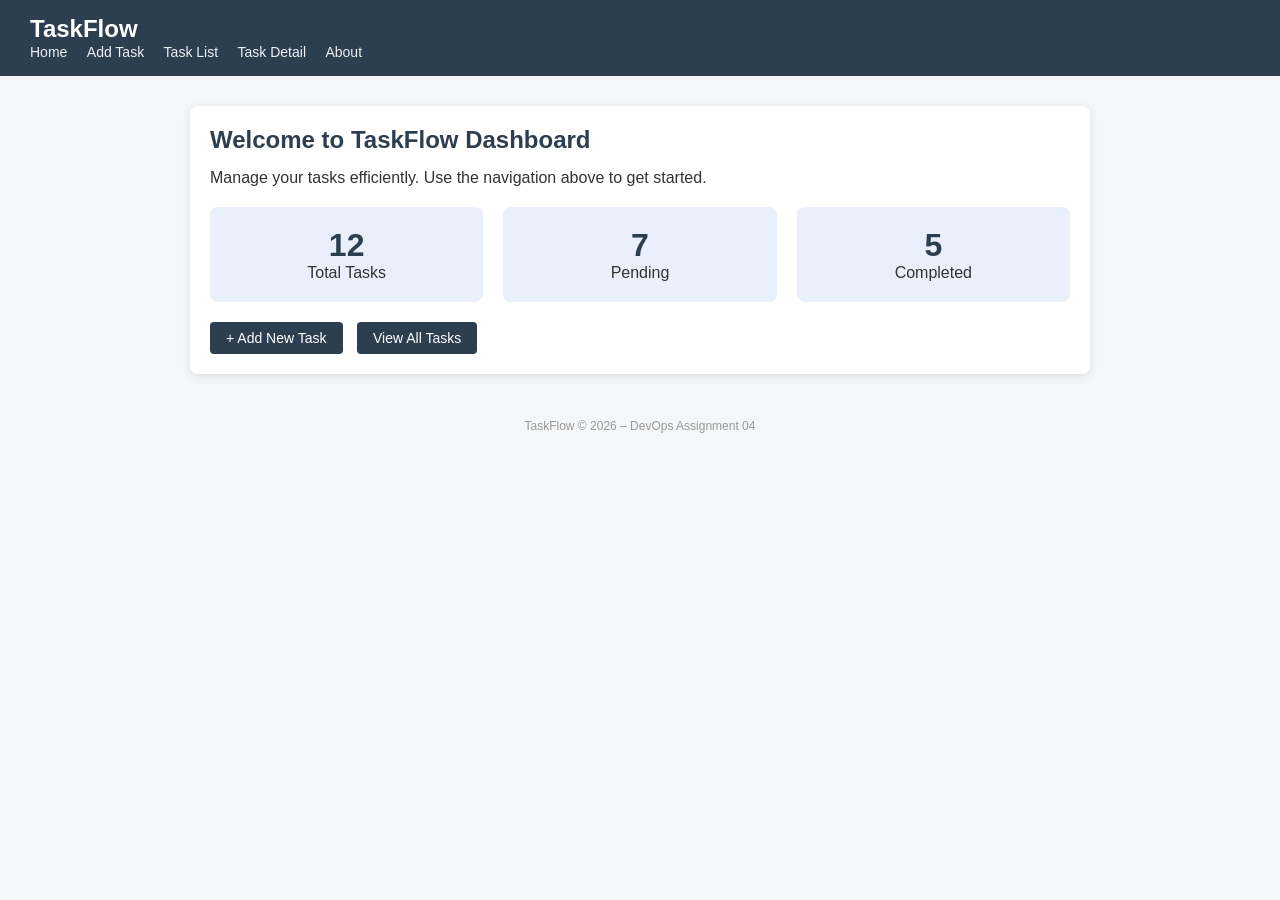
<file: index.html>
<!DOCTYPE html>
<html lang="en">
<head>
  <meta charset="UTF-8" />
  <meta name="viewport" content="width=device-width, initial-scale=1.0"/>
  <title>TaskFlow – Home</title>
  <link rel="stylesheet" href="style.css" />
</head>
<body>
  <header>
    <h1>TaskFlow</h1>
    <nav>
      <a href="index.html">Home</a>
      <a href="add-task.html">Add Task</a>
      <a href="task-list.html">Task List</a>
      <a href="task-detail.html">Task Detail</a>
      <a href="about.html">About</a>
    </nav>
  </header>

  <div class="container">
    <h2>Welcome to TaskFlow Dashboard</h2>
    <p>Manage your tasks efficiently. Use the navigation above to get started.</p>

    <div class="stats">
      <div class="stat-box">
        <h3>12</h3>
        <p>Total Tasks</p>
      </div>
      <div class="stat-box">
        <h3>7</h3>
        <p>Pending</p>
      </div>
      <div class="stat-box">
        <h3>5</h3>
        <p>Completed</p>
      </div>
    </div>

    <a href="add-task.html" class="btn">+ Add New Task</a>
    <a href="task-list.html" class="btn" style="margin-left:10px;">View All Tasks</a>
  </div>

  <footer>TaskFlow &copy; 2026 – DevOps Assignment 04</footer>
</body>
</html>
<!-- trigger ci -->
</file>
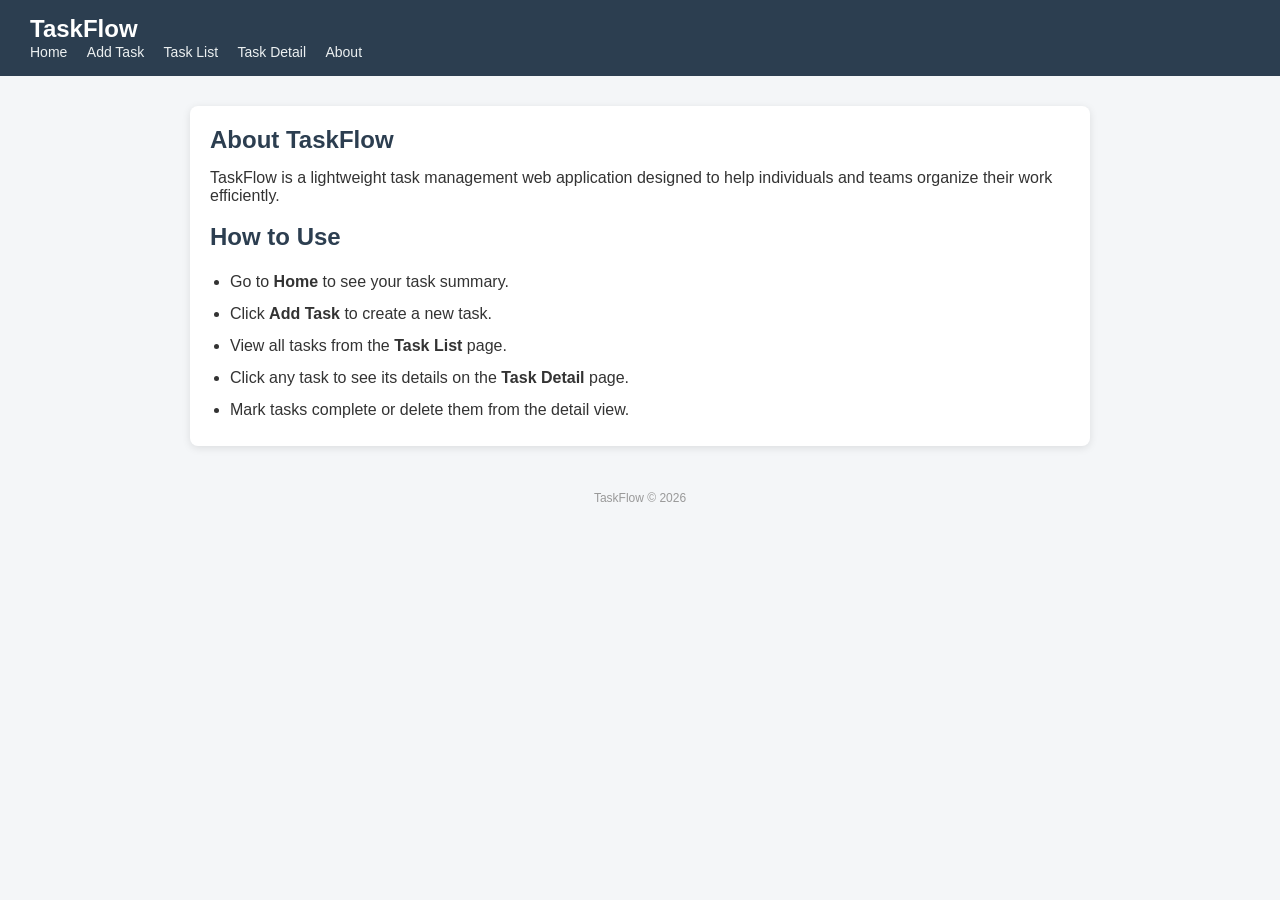
<file: about.html>
<!DOCTYPE html>
<html lang="en">
<head>
  <meta charset="UTF-8"/>
  <title>TaskFlow – About</title>
  <link rel="stylesheet" href="style.css"/>
</head>
<body>
  <header>
    <h1>TaskFlow</h1>
    <nav>
      <a href="index.html">Home</a>
      <a href="add-task.html">Add Task</a>
      <a href="task-list.html">Task List</a>
      <a href="task-detail.html">Task Detail</a>
      <a href="about.html">About</a>
    </nav>
  </header>
  <div class="container">
    <h2>About TaskFlow</h2>
    <p>TaskFlow is a lightweight task management web application designed to help individuals and teams organize their work efficiently.</p>
    <br/>
    <h2>How to Use</h2>
    <ul style="padding-left:20px;line-height:2;">
      <li>Go to <strong>Home</strong> to see your task summary.</li>
      <li>Click <strong>Add Task</strong> to create a new task.</li>
      <li>View all tasks from the <strong>Task List</strong> page.</li>
      <li>Click any task to see its details on the <strong>Task Detail</strong> page.</li>
      <li>Mark tasks complete or delete them from the detail view.</li>
    </ul>
  </div>
  <footer>TaskFlow &copy; 2026</footer>
</body>
</html>
</file>
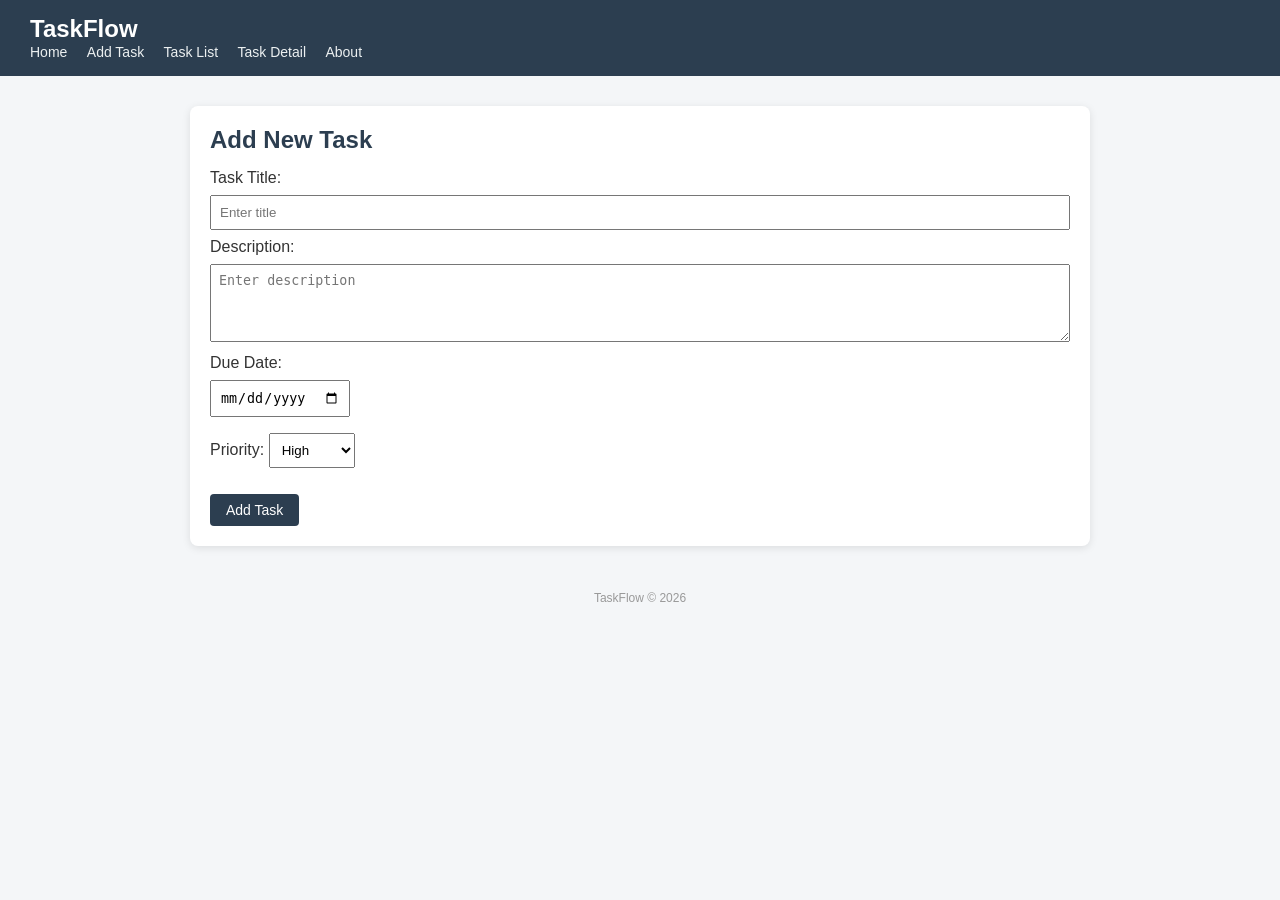
<file: add-task.html>
<!DOCTYPE html>
<html lang="en">
<head>
  <meta charset="UTF-8" />
  <title>TaskFlow – Add Task</title>
  <link rel="stylesheet" href="style.css" />
</head>
<body>
  <header>
    <h1>TaskFlow</h1>
    <nav>
      <a href="index.html">Home</a>
      <a href="add-task.html">Add Task</a>
      <a href="task-list.html">Task List</a>
      <a href="task-detail.html">Task Detail</a>
      <a href="about.html">About</a>
    </nav>
  </header>
  <div class="container">
    <h2>Add New Task</h2>
    <form>
      <label>Task Title:<br/><input type="text" placeholder="Enter title" style="width:100%;padding:8px;margin:8px 0;"/></label><br/>
      <label>Description:<br/><textarea rows="4" placeholder="Enter description" style="width:100%;padding:8px;margin:8px 0;"></textarea></label><br/>
      <label>Due Date:<br/><input type="date" style="padding:8px;margin:8px 0;"/></label><br/>
      <label>Priority:
        <select style="padding:8px;margin:8px 0;">
          <option>High</option>
          <option>Medium</option>
          <option>Low</option>
        </select>
      </label><br/><br/>
      <button type="submit" class="btn">Add Task</button>
    </form>
  </div>
  <footer>TaskFlow &copy; 2026</footer>
</body>
</html>
</file>
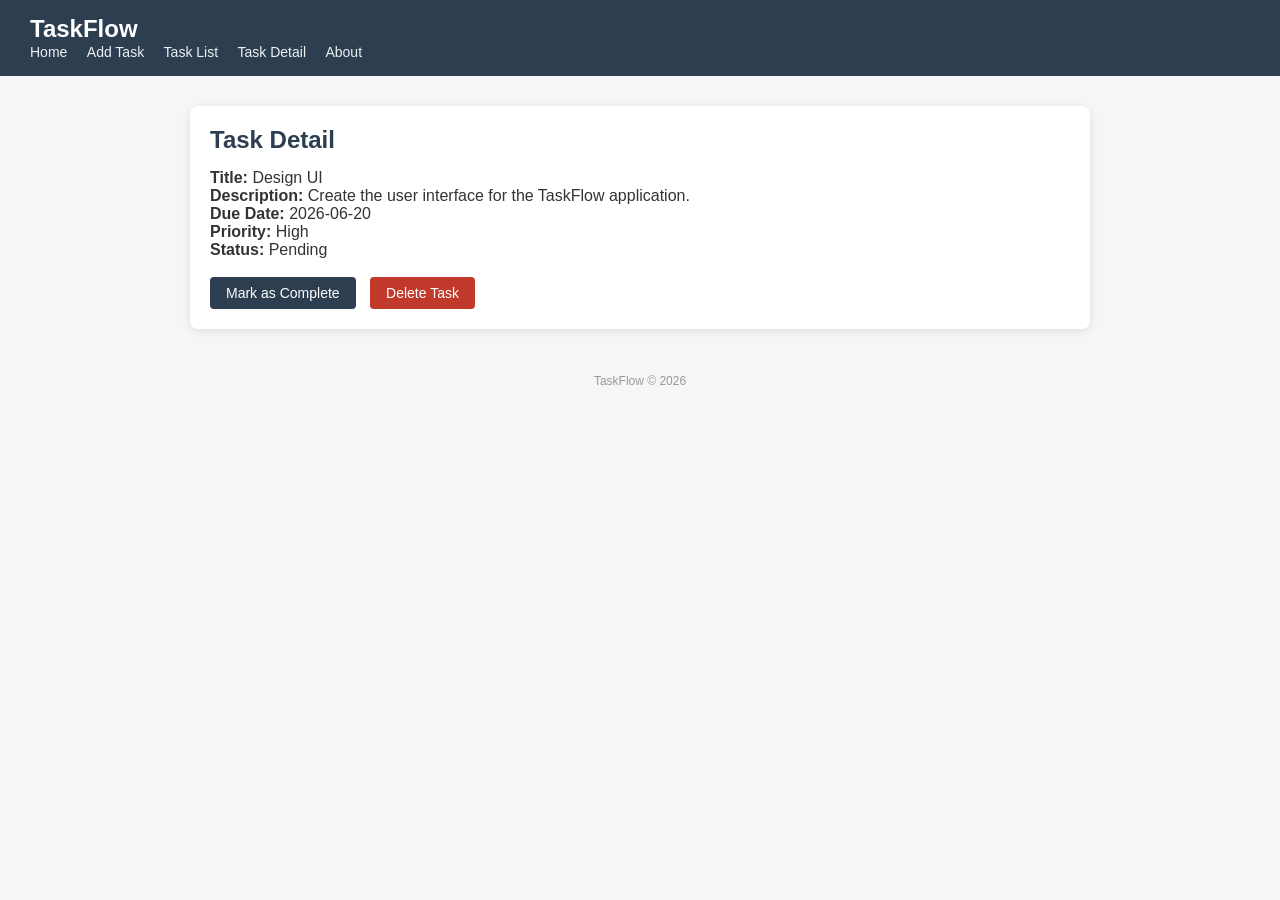
<file: task-detail.html>
<!DOCTYPE html>
<html lang="en">
<head>
  <meta charset="UTF-8"/>
  <title>TaskFlow – Task Detail</title>
  <link rel="stylesheet" href="style.css"/>
</head>
<body>
  <header>
    <h1>TaskFlow</h1>
    <nav>
      <a href="index.html">Home</a>
      <a href="add-task.html">Add Task</a>
      <a href="task-list.html">Task List</a>
      <a href="task-detail.html">Task Detail</a>
      <a href="about.html">About</a>
    </nav>
  </header>
  <div class="container">
    <h2>Task Detail</h2>
    <p><strong>Title:</strong> Design UI</p>
    <p><strong>Description:</strong> Create the user interface for the TaskFlow application.</p>
    <p><strong>Due Date:</strong> 2026-06-20</p>
    <p><strong>Priority:</strong> High</p>
    <p><strong>Status:</strong> Pending</p>
    <br/>
    <button class="btn">Mark as Complete</button>
    <button class="btn" style="margin-left:10px;background:#c0392b;">Delete Task</button>
  </div>
  <footer>TaskFlow &copy; 2026</footer>
</body>
</html>
</file>
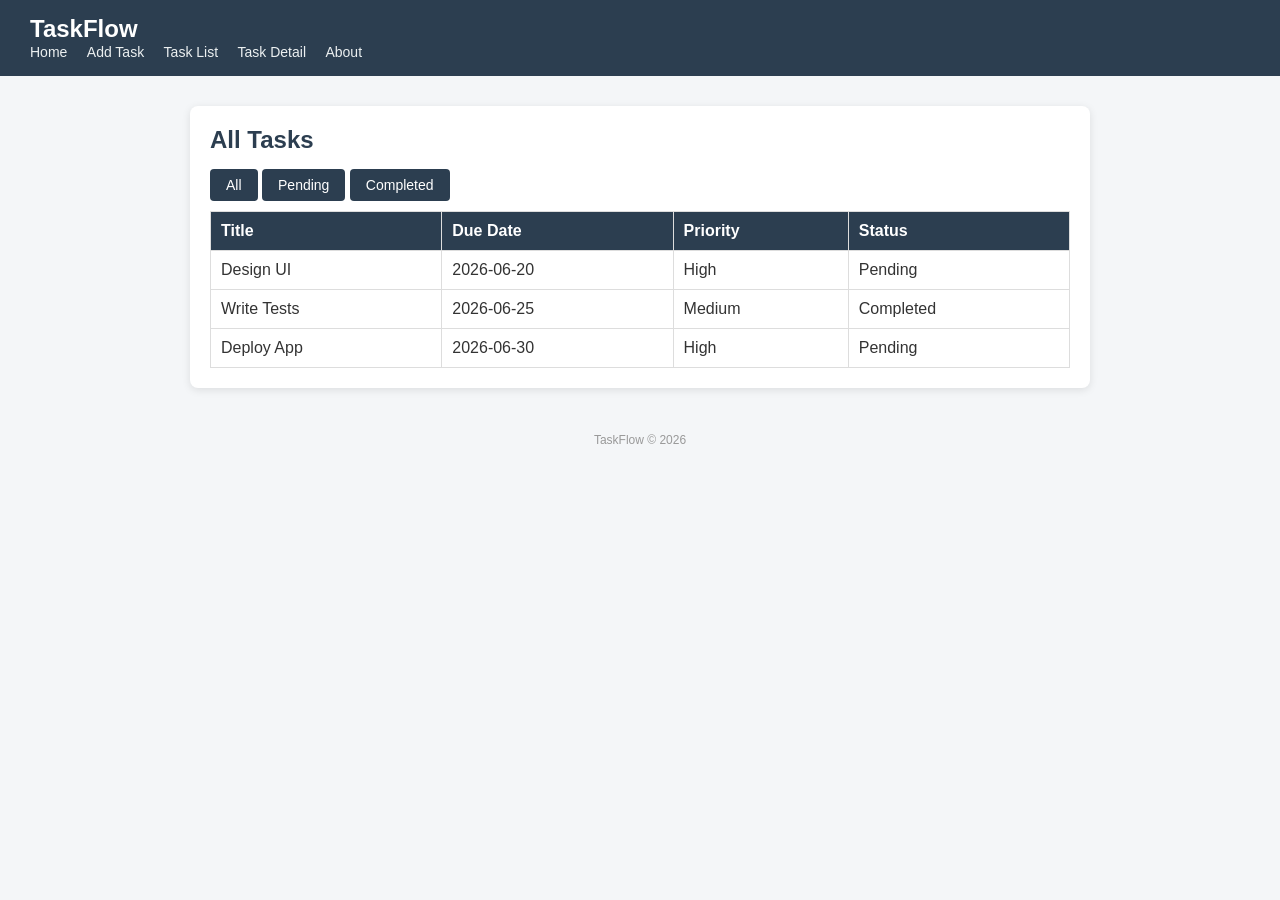
<file: task-list.html>
<!DOCTYPE html>
<html lang="en">
<head>
  <meta charset="UTF-8"/>
  <title>TaskFlow – Task List</title>
  <link rel="stylesheet" href="style.css"/>
</head>
<body>
  <header>
    <h1>TaskFlow</h1>
    <nav>
      <a href="index.html">Home</a>
      <a href="add-task.html">Add Task</a>
      <a href="task-list.html">Task List</a>
      <a href="task-detail.html">Task Detail</a>
      <a href="about.html">About</a>
    </nav>
  </header>
  <div class="container">
    <h2>All Tasks</h2>
    <div style="margin-bottom:10px;">
      <button class="btn">All</button>
      <button class="btn">Pending</button>
      <button class="btn">Completed</button>
    </div>
    <table>
      <thead>
        <tr><th>Title</th><th>Due Date</th><th>Priority</th><th>Status</th></tr>
      </thead>
      <tbody>
        <tr><td>Design UI</td><td>2026-06-20</td><td>High</td><td>Pending</td></tr>
        <tr><td>Write Tests</td><td>2026-06-25</td><td>Medium</td><td>Completed</td></tr>
        <tr><td>Deploy App</td><td>2026-06-30</td><td>High</td><td>Pending</td></tr>
      </tbody>
    </table>
  </div>
  <footer>TaskFlow &copy; 2026</footer>
</body>
</html>
</file>
<file: style.css>
* {
  margin: 0;
  padding: 0;
  box-sizing: border-box;
}

body {
  font-family: Arial, sans-serif;
  background-color: #f4f6f8;
  color: #333;
}

header {
  background-color: #2c3e50;
  color: white;
  padding: 15px 30px;
}

header h1 {
  font-size: 24px;
}

nav a {
  color: #ecf0f1;
  text-decoration: none;
  margin-right: 15px;
  font-size: 14px;
}

nav a:hover {
  text-decoration: underline;
}

.container {
  max-width: 900px;
  margin: 30px auto;
  padding: 20px;
  background: white;
  border-radius: 8px;
  box-shadow: 0 2px 8px rgba(0,0,0,0.1);
}

h2 {
  margin-bottom: 15px;
  color: #2c3e50;
}

table {
  width: 100%;
  border-collapse: collapse;
  margin-top: 10px;
}

table th, table td {
  padding: 10px;
  border: 1px solid #ddd;
  text-align: left;
}

table th {
  background-color: #2c3e50;
  color: white;
}

.btn {
  display: inline-block;
  padding: 8px 16px;
  background-color: #2c3e50;
  color: white;
  border-radius: 4px;
  text-decoration: none;
  border: none;
  cursor: pointer;
  font-size: 14px;
}

.btn:hover {
  background-color: #1a252f;
}

.stats {
  display: flex;
  gap: 20px;
  margin: 20px 0;
}

.stat-box {
  flex: 1;
  background: #eaf0fb;
  border-radius: 8px;
  padding: 20px;
  text-align: center;
}

.stat-box h3 {
  font-size: 32px;
  color: #2c3e50;
}

footer {
  text-align: center;
  padding: 15px;
  font-size: 12px;
  color: #999;
  margin-top: 30px;
}
</file>
